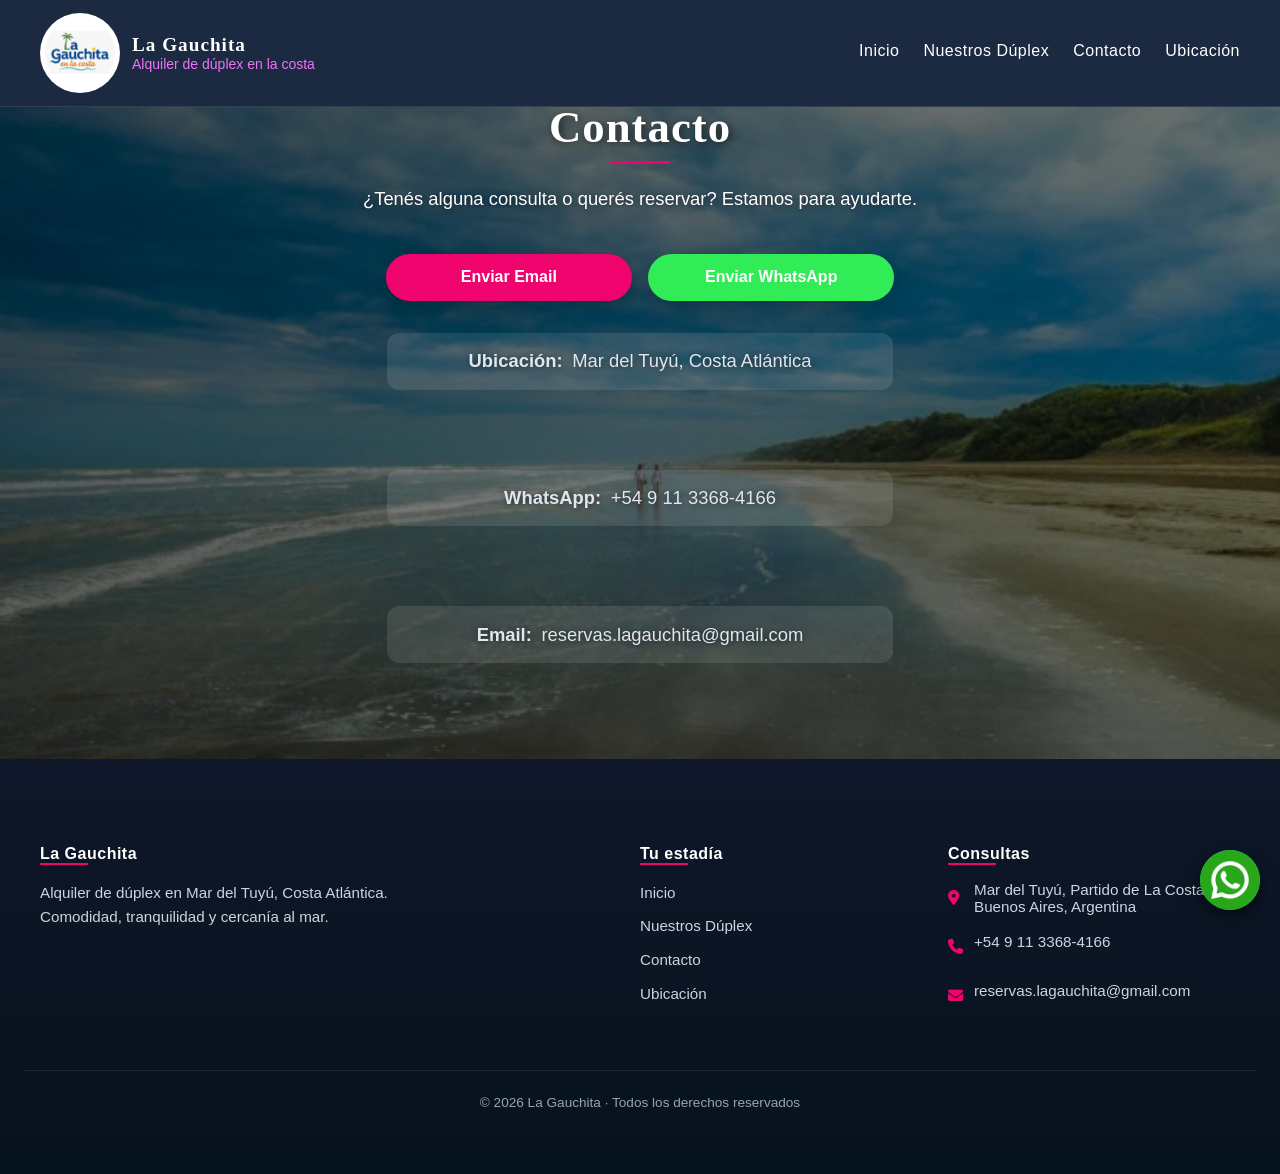
<file: html/contacto.html>
<!DOCTYPE html>
<html lang="es">

<head>
    <meta charset="UTF-8">
    <meta name="viewport" content="width=device-width, initial-scale=1.0">

    <!-- SEO -->
    <title>Contacto | La Gauchita - Alquiler de Dúplex en la Costa</title>
    <meta name="description"
        content="Contactate con La Gauchita para reservar tu dúplex en la Costa Atlántica. Respondemos a la brevedad por WhatsApp o Email.">

    <link rel="stylesheet" href="../estilos.css">
    <link rel="stylesheet" href="https://cdnjs.cloudflare.com/ajax/libs/font-awesome/6.5.0/css/all.min.css">
    <link rel="icon" type="image/x-icon" href="../assets/img/favicon.ico">


    <script src="../js/app3.js" defer></script>
    <script src="../js/app4.js" defer></script>
</head>

<body>

    <!-- ================= NAVBAR ================= -->
    <header class="navbar">
        <div class="nav-container">

            <!-- Logo / Nombre -->
            <div class="nav-brand">
                <img src="../assets/img/logo.jpeg" alt="Logo La Gauchita" class="logo" />
                <div class="brand-text">
                    <h1>La Gauchita</h1>
                    <span>Alquiler de dúplex en la costa</span>
                </div>
            </div>

            <!-- Botón hamburguesa -->
            <button class="hamburger" id="hamburger">
                <span></span>
                <span></span>
                <span></span>
            </button>

            <!-- Links -->
            <nav class="nav-links" id="nav-links" aria-label="Navegación principal">
                <a href="../index.html">Inicio</a>
                <a href="../index.html#nuestrosDuplex">Nuestros Dúplex</a>
                <a href="contacto.html" aria-current="page">Contacto</a>
                <a href="ubicacion.html">Ubicación</a>
            </nav>

        </div>
    </header>

    <!-- ================= CONTENIDO PRINCIPAL ================= -->
    <main>

        <section class="contact-section">

            <div class="contact-container">

                <h2>Contacto</h2>
                <p class="contact-subtitle">
                    ¿Tenés alguna consulta o querés reservar?
                    Estamos para ayudarte.
                </p>

                <!-- Botones -->
                <div class="contact-buttons">
                    <a class="btn-primary" href="mailto:reservas.lagauchita@gmail.com"
                        aria-label="Enviar email a La Gauchita">
                        Enviar Email
                    </a>

                    <a class="btn-whatsapp" href="https://wa.me/541133684166" target="_blank" rel="noopener noreferrer"
                        aria-label="Enviar mensaje por WhatsApp">
                        Enviar WhatsApp
                    </a>
                </div>

                <!-- Información -->
                <div class="contact-info">
                    <p><strong>Ubicación:</strong> Mar del Tuyú, Costa Atlántica</p>
                    <p><strong>WhatsApp:</strong> +54 9 11 3368-4166</p>
                    <p><strong>Email:</strong> reservas.lagauchita@gmail.com</p>
                </div>

            </div>

        </section>

    </main>


    <!-- ================= FOOTER ================= -->
    <footer class="footer-modern">
        <div class="footer-modern-container">

            <!-- Marca -->
            <div class="footer-col brand">
                <h4>La Gauchita</h4>
                <p>
                    Alquiler de dúplex en Mar del Tuyú, Costa Atlántica.
                    Comodidad, tranquilidad y cercanía al mar.
                </p>

            </div>

            <!-- Navegación -->
            <div class="footer-col">
                <h4>Tu estadía</h4>
                <a href="../index.html">Inicio</a>
                <a href="../index.html#nuestrosDuplex">Nuestros Dúplex</a>
                <a href="../html/contacto.html">Contacto</a>
                <a href="../html/ubicacion.html">Ubicación</a>
            </div>

            <!-- Contacto -->
            <div class="footer-col">
                <h4>Consultas</h4>
                <p class="footer-item">
                    <i class="fa-solid fa-location-dot"></i>
                    <span>Mar del Tuyú, Partido de La Costa,<br>Buenos Aires, Argentina</span>
                </p>
                <p>
                    <i class="fa-solid fa-phone"></i>
                    <a href="tel:+5491133684166">+54 9 11 3368-4166</a>
                </p>
                <p>
                    <i class="fa-solid fa-envelope"></i>
                    <a href="mailto:reservas.lagauchita@gmail.com">reservas.lagauchita@gmail.com</a>
                </p>
            </div>


        </div>

        <div class="footer-copy">
            © 2026 La Gauchita · Todos los derechos reservados
        </div>
    </footer>


    <!-- WhatsApp flotante -->
    <a href="https://wa.me/5491133684166" target="_blank" class="whatsapp-float" title="Chatear por WhatsApp">
        <img src="../assets/img/whatsapp.png" alt="WhatsApp" />
    </a>


</body>

</html>
</file>
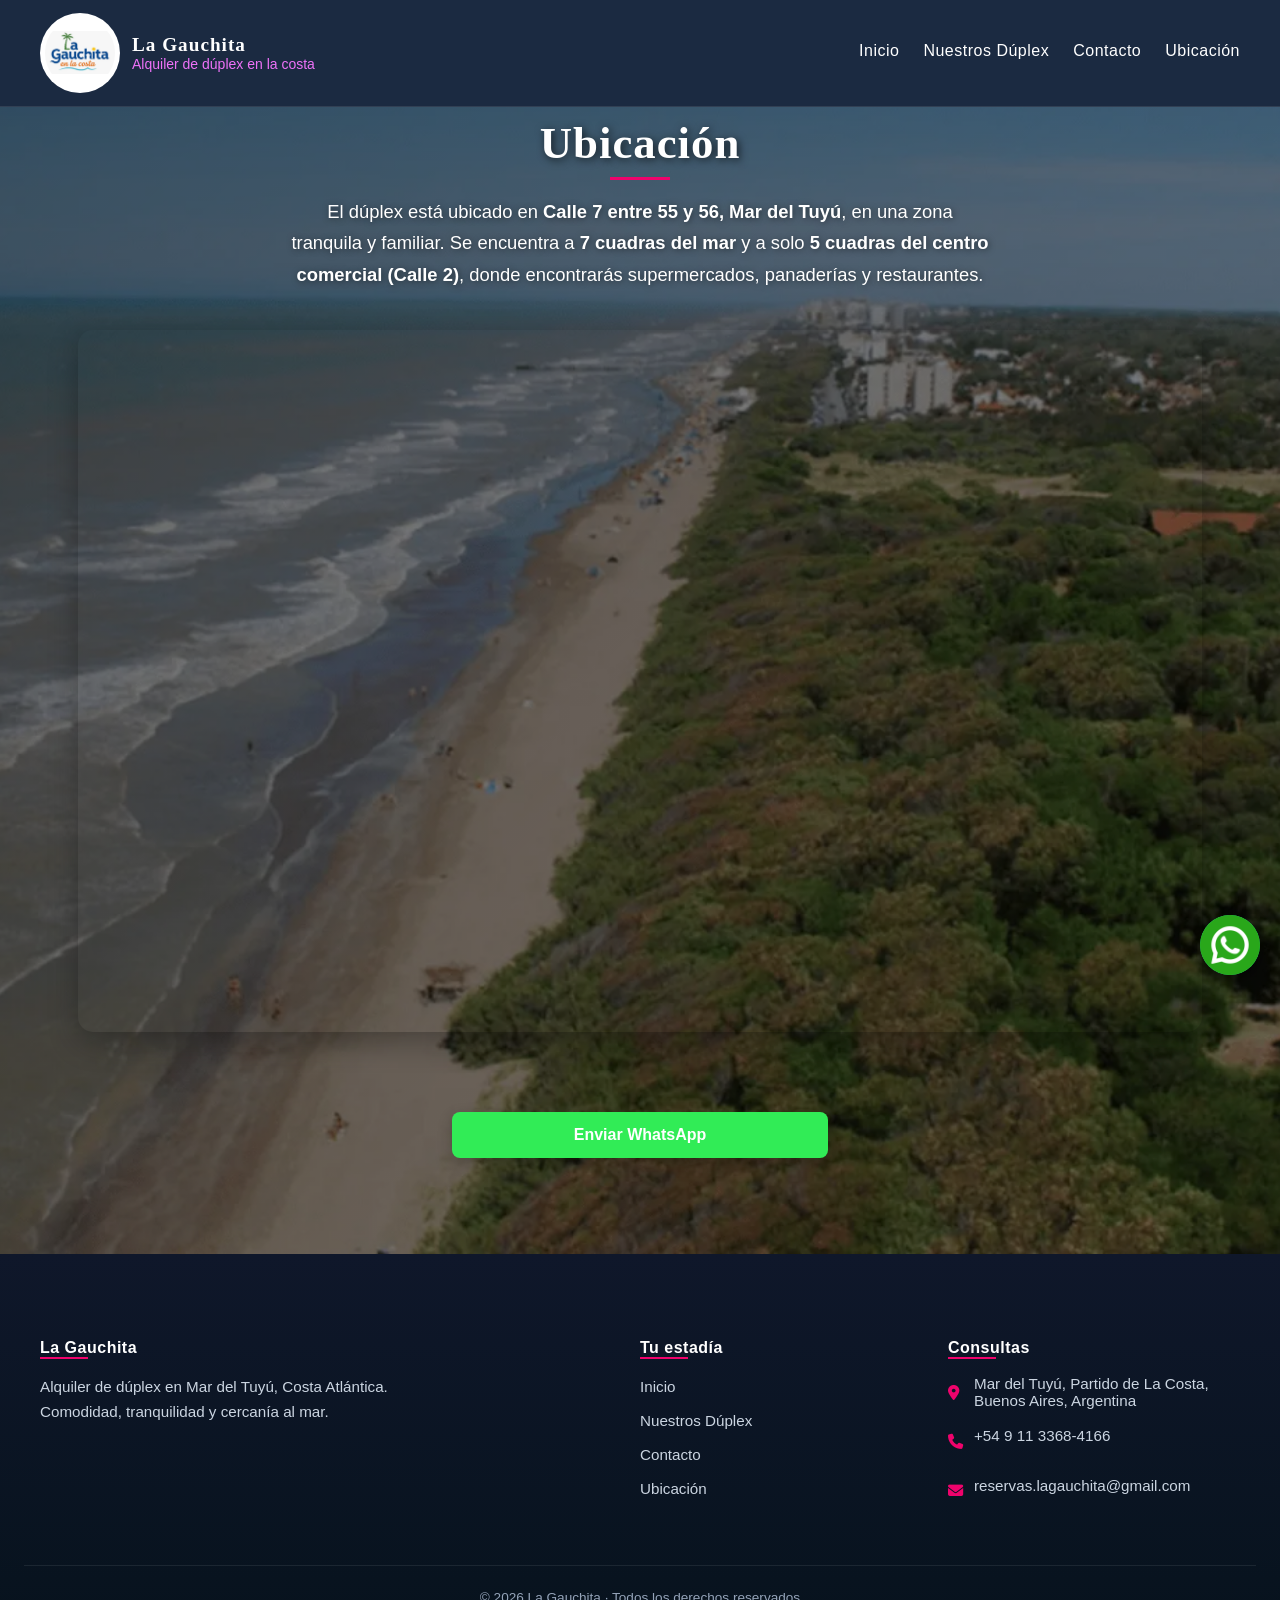
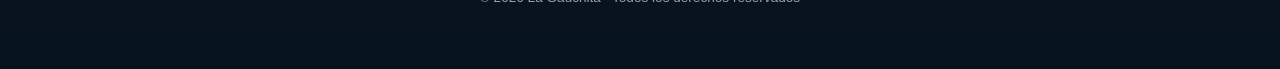
<file: html/ubicacion.html>
<!DOCTYPE html>
<html lang="es">

<head>
    <meta charset="UTF-8">
    <meta name="viewport" content="width=device-width, initial-scale=1.0">
    <title>Dúplex en Mar del Tuyú a 7 cuadras del mar | La Gauchita</title>
    <link rel="stylesheet" href="../estilos.css">
    <link rel="stylesheet" href="https://cdnjs.cloudflare.com/ajax/libs/font-awesome/6.5.0/css/all.min.css">
    <link rel="icon" type="image/x-icon" href="../assets/img/favicon.ico">
    <script src="../js/app3.js" defer></script>
    <script src="../js/app4.js" defer></script>
</head>

<body>

    <header class="navbar">
        <div class="nav-container">

              <!-- Logo / Nombre -->
            <div class="nav-brand">
                <img src="../assets/img/logo.jpeg" alt="Logo La Gauchita" class="logo" />
                <div class="brand-text">
                    <h1>La Gauchita</h1>
                    <span>Alquiler de dúplex en la costa</span>
                </div>
            </div>


            <!-- Botón hamburguesa -->
            <button class="hamburger" id="hamburger">
                <span></span>
                <span></span>
                <span></span>
            </button>

            <!-- Links -->
            <nav class="nav-links" id="nav-links">
                <a href="../index.html">Inicio</a>
                <a href="../index.html#nuestrosDuplex">Nuestros Dúplex</a>
                <a href="./contacto.html">Contacto</a>
                <a href="#">Ubicación</a>
            </nav>

        </div>
    </header>

    <section class="ubicacion-section">
        <h2>Ubicación</h2>
        <p>
            El dúplex está ubicado en <strong>Calle 7 entre 55 y 56, Mar del Tuyú</strong>,
            en una zona tranquila y familiar.
            Se encuentra a <strong>7 cuadras del mar</strong> y a solo
            <strong>5 cuadras del centro comercial (Calle 2)</strong>,
            donde encontrarás supermercados, panaderías y restaurantes.
        </p>

        <div class="map-container">
            <iframe
                src="https://www.google.com/maps/embed?pb=!1m18!1m12!1m3!1d3204.8960938173!2d-56.70001629106495!3d-36.55661822602988!2m3!1f0!2f0!3f0!3m2!1i1024!2i768!4f13.1!3m3!1m2!1s0x959c12e117482859%3A0x204f3052f786e3b7!2sC.%207%205545%2C%20B7108%20Mar%20del%20Tuy%C3%BA%2C%20Provincia%20de%20Buenos%20Aires!5e0!3m2!1ses-419!2sar!4v1770154364773!5m2!1ses-419!2sar"
                allowfullscreen="" loading="lazy" referrerpolicy="no-referrer-when-downgrade">
            </iframe>
        </div>

        <div class="contact-buttons ubicacion">
            <a class="btn-whatsapp" href="https://wa.me/541133684166" target="_blank" rel="noopener noreferrer"
                aria-label="Enviar mensaje por WhatsApp">
                Enviar WhatsApp
            </a>
        </div>
    </section>



    <footer class="footer-modern">
    <div class="footer-modern-container">

      <!-- Marca -->
      <div class="footer-col brand">
        <h4>La Gauchita</h4>
        <p>
          Alquiler de dúplex en Mar del Tuyú, Costa Atlántica.
          Comodidad, tranquilidad y cercanía al mar.
        </p>

      </div>

      <!-- Navegación -->
      <div class="footer-col">
        <h4>Tu estadía</h4>
        <a href="../index.html">Inicio</a>
        <a href="../index.html#nuestrosDuplex">Nuestros Dúplex</a>
        <a href="../html/contacto.html">Contacto</a>
        <a href="../html/ubicacion.html">Ubicación</a>
      </div>

      <!-- Contacto -->
      <div class="footer-col">
        <h4>Consultas</h4>
        <p class="footer-item">
          <i class="fa-solid fa-location-dot"></i>
          <span>Mar del Tuyú, Partido de La Costa,<br>Buenos Aires, Argentina</span>
        </p>
          <p>
            <i class="fa-solid fa-phone"></i>
            <a href="tel:+5491133684166">+54 9 11 3368-4166</a>
        </p>
        <p>
          <i class="fa-solid fa-envelope"></i>
          <a href="mailto:reservas.lagauchita@gmail.com">reservas.lagauchita@gmail.com</a>
        </p>      
      </div>      
            

    </div>

    <div class="footer-copy">
      © 2026 La Gauchita · Todos los derechos reservados
    </div>
  </footer>

    <!-- WhatsApp flotante -->
    <a href="https://wa.me/5491133684166" target="_blank" class="whatsapp-float" title="Chatear por WhatsApp">
        <img src="../assets/img/whatsapp.png" alt="WhatsApp" />
    </a>
</body>

</html>
</file>
<file: estilos.css>
/* =====================================================
   1️⃣ BASE GLOBAL
===================================================== */
html, body {
    overflow-x: hidden;
}

body {
    font-family: "Montserrat", Helvetica, sans-serif;
    margin: 0;
  
 /* Fondo degradado moderno y suave */
   background-color: #F5F1E8;


        /* Blur ligero para mejorar legibilidad del texto */
    backdrop-filter: blur(1.5px);
}



h3 {
    font-size: 1.8rem;
    margin-bottom: 2rem;
    text-align: center;
     color: #EF036C;
}

h2, h3 {
  font-family: 'Playfair Display', serif;
  font-weight: 700;
  letter-spacing: 0.5px;
  
}

h2::after, h3:after{
  content:"";
  display:block;
  width:60px;
  height:3px;
  background:#EF036C;
  margin:8px auto 0;
}

h4:after{
  content:"";
  display:block;
  width:3rem;
  height:2px;
  background:#EF036C;
}




/* =====================================================
   2️⃣ COMPONENTES GLOBALES
===================================================== */



/* =====================================================
   3️⃣ NAVBAR
===================================================== */
.navbar {
  position: fixed;
  top: 0;
  width: 100%;
  background-color: #1B2A41;
  /* background: rgba(15, 23, 42, 0.9); */
  backdrop-filter: blur(6px);
  z-index: 1000;
  border-bottom: 1px solid rgba(255, 255, 255, 0.1);
  overflow: visible; /* <-- importante */
}

.nav-container {
  max-width: 1200px;
  margin: 0 auto;
  padding: 0.8rem 1.5rem;
  display: flex;
  align-items: center;
  justify-content: space-between;
}



/* Marca */
.nav-brand h1 {
  font-family: 'Playfair Display', serif;
  font-weight: 600;
  letter-spacing: 1px;
  font-size: 1.2rem;
  color: #fff;
  margin: 0;
}

.nav-brand span {
   font-family: "Montserrat", sans-serif;
  font-weight: 300;
  font-size: 0.75rem;
  color:#EE72F8;
}

/* Links */
.nav-links {
  display: flex;
  gap: 1.5rem;
}

.nav-links a {
  font-family: "Montserrat", sans-serif;
  letter-spacing: 0.5px;
  color: #fff;
  text-decoration: none;
  font-weight: 500;
  position: relative;
  padding-bottom: 4px; 
}

.nav-links a::after {
  content: "";
  position: absolute;
  left: 0;
  bottom: 0;
  width: 0%;
  height: 2px;
  background: #EF036C;
  transition: width 0.3s ease;
}

.nav-links a:hover::after {
  width: 100%;
}

.logo{
   width: 70px;
  height: 70px;
  object-fit: contain;
  border-radius: 50%;
  background: white; /* opcional */
  padding: 5px;
}

.nav-brand{
  display: flex;
  align-items: center;
  gap: 12px;
}


.brand-text{
  display: flex;
  flex-direction: column;
}

.brand-text h1{
  margin: 0;
}

.brand-text span{
  font-size: 14px;
}


/* Botón hamburguesa */
.hamburger {
  display: none; /* por defecto no se muestra */
  flex-direction: column;
  justify-content: center; /* centramos las barras verticalmente */
  align-items: center;
  width: 3rem;
  height: 2rem; /* un poco más alto para las barras */
  background: none;
  border: none;
  cursor: pointer;
  z-index: 1100; /* arriba del menú */
  margin: 1rem;
  position: relative; /* importante */
}

.hamburger span {
  display: block;
  width: 100%;
  height: 0.25rem; /* más grueso */
  background: #fff;
  border-radius: 3px;
  margin: 0.25rem 0; /* espacio entre barras */
  transition: all 0.3s ease;
  transform-origin: center; /* muy importante para la rotación centrada */
}

.hamburger.open span {
  position: absolute;
  left: 0;
  width: 100%;
  margin: 0;
  top: 50%;
}


/* Animación cruz */
.hamburger.open span:nth-child(1) {
  transform: rotate(45deg);
  background: #fff;
}

.hamburger.open span:nth-child(2) {
  opacity: 0;
  
}

.hamburger.open span:nth-child(3) {
  transform: rotate(-45deg);
  background: #fff;
}


/* =====================================================
   4️⃣ HERO / SLIDER PRINCIPAL
===================================================== */

.hero {
  position: relative;
  width: 100%;
  height: 100vh;
  overflow: hidden;
  display: flex;
  align-items: center;
  justify-content: center;
  text-align: center;
  padding-top: 4rem; /* espacio navbar */
}

.hero-slider img {
  position: absolute;
  top: 0;
  left: 0;
  width: 100%;
  height: 100%;
  object-fit: cover;
  opacity: 0;
  transition: opacity 1s ease;
  z-index: 1;
}

.hero-slider img.active {
  opacity: 1;
}


/* ===== TEXTO SOBRE EL SLIDER ===== */
.hero-overlay {
  position: relative;
  z-index: 5;
    top: 0;
    left: 0;
    width: 100%;
    height: 100%;
    
    display: flex;
    flex-direction: column;
    justify-content: center;
    align-items: center;
    
    color: #ffffff; /* blanco */
    text-align: center;
    padding: 2rem;

}

/*Estilo para el parrafo que esta dentro de la imagen*/
.hero-overlay h2 {
  font-family: 'Playfair Display', serif;
  font-weight: 700;
  font-size: 2.5rem;
  margin-bottom: 1rem;
  text-shadow: 2px 2px 8px rgba(0,0,0,0.7); /* sombra extra para destacar */
}

/*Estilo para el titulo que esta dentro de la imagen*/
.hero-overlay p {
  font-size: 1.2rem;
    line-height: 1.5;
    margin-bottom: 1.5rem;
    text-shadow: 1px 1px 6px rgba(0,0,0,0.7);
    font-family: "Montserrat", sans-serif;
    font-weight: 400;
}

.hero-overlay .btn-primary,
.duplex-reserve .btn-primary {
    padding: 0.8rem 1.5rem;
    font-size: 1.1rem;
    text-decoration: none;
    /* background-color: #25D366; */
    background-color: #31EC56;
    color: #fff;
    border-radius: 0.5rem;
    box-shadow: 0 4px 12px rgba(0,0,0,0.4);
    transition: background-color 0.3s, transform 0.3s;
}

.hero-overlay .btn-primary:hover {
    background-color: #22B340;
    transform: translateY(-2px);
}

.hero-overlay .btn-primary{
  margin-top: 3rem;
}



/* =====================================================
   1️⃣ SECCIÓN DISPONIBILIDAD - contenedor general
===================================================== */
.disponibilidad {
  padding: 60px 20px;
  text-align: center;
  background: #f7f5ef;
}

/* =====================================================
   2️⃣ CALENDARIO - contenedor y frame
===================================================== */
.calendario-container {
  max-width: 900px;
  margin: 2rem auto;
  padding: 1rem;
  background: #ffffff;
  border-radius: 20px;
  box-shadow: 0 10px 30px rgba(0,0,0,0.15);
  overflow: hidden;
  position: relative;
  z-index: 1;
}

.calendario-frame {
  width: 100%;
  height: 600px;
  border: none;
  border-radius: 15px;
}

/* =====================================================
   3️⃣ NOTA DEL CALENDARIO
===================================================== */
.nota-calendario {
  font-size: 0.9rem;
  color: #555;
  margin-bottom: 15px;
}

/* =====================================================
   4️⃣ RESERVA - contenedor de campos y botón
===================================================== */
.reserva-fechas {
   position: relative; /* contenedor padre relativo */
  margin-top: 40px;
  display: flex;
  flex-direction: column; /* elementos uno debajo de otro */
  align-items: center;
  gap: 20px;
  max-width: 500px;
  margin-left: auto;
  margin-right: auto;
  padding: 20px;
  background: #fff;
  border-radius: 15px;
  box-shadow: 0 8px 20px rgba(0, 0, 0, 0.12);
}

/* Campos individuales de entrada/salida */
.campo-fecha {
  flex: 1;
  display: flex;
  flex-direction: column;
}

.campo-fecha label {
  font-size: 0.9rem;
  margin-bottom: 5px;
  color: #555;
}

.fechas-grid {
  display: flex;
  gap: 15px;
  width: 100%;
}

/* Estilo de los inputs dentro del grid */
.fechas-grid input,
.reserva-fechas input {
  padding: 10px;
  border-radius: 8px;
  border: 1px solid #ccc;
  font-size: 0.95rem;
}

.seleccion-fechas{
  color: #0f172a;
  font-size: 1.5rem;
}


/*Estilo de leyendas del calendario*/
.leyenda-calendario{
  display:flex;
  justify-content:center;
  gap:25px;
  margin-top:15px;
  font-size:14px;
}

.item-leyenda{
  display:flex;
  align-items:center;
  gap:8px;
}

.ocupado{
  width:14px;
  height:14px;
  background:#e74c3c;
  border-radius:50%;
}

.libre{
  width:14px;
  height:14px;
  background:#ffffff;
  border:2px solid #ccc;
  border-radius:50%;
}


/* =====================================================
   5️⃣ BOTÓN DE RESERVA
===================================================== */
.btn-reserva {
  background: #31EC56;
  color: white;
  border: none;
  padding: 10px 20px;
  border-radius: 8px;
  cursor: pointer;
  font-weight: 600;
  font-size: 1rem;
  transition: background 0.3s ease;
}

.btn-reserva:hover {
  background: #22B340;
}


/*Modal*/
/* Modal estilo simple */
.modal {
  display: none; /* oculto por defecto */
  position: absolute; /* relativo a reserva-fechas */
  top: 50%; /* centro vertical */
  left: 50%; /* centro horizontal */
  transform: translate(-50%, -50%); /* centra exactamente */
  z-index: 100; /* encima del iframe */
  width: 90%; /* responsive */
  max-width: 380px;
  background: rgba(247,245,239,0.95); /* mismo tono que tu fondo */
  border-radius: 12px;
  padding: 0; /* padding se lo damos al content *//
}

.modal-content {
 background: #ffffff;
  padding: 22px 24px;
  border-radius: 14px;
  text-align: center;

  box-shadow: 0 12px 30px rgba(0,0,0,0.15);

  border-top: 4px solid #EF036C; /* color principal de tu web */
}


/* Texto del modal */

.modal-content p{
  color:#444;
  font-size:0.95rem;
  line-height:1.5;
  margin-top:10px;
}

/* Botón cerrar */

.close {
  color:#EF036C;
  float:right;
  font-size:1.5rem;
  cursor:pointer;
  font-weight:bold;
}

.close:hover {
   color:#c00257;
}

/* =====================================================
   5️⃣ SECCIÓN DÚPLEX (CARDS)
===================================================== */

.duplex-section {
  padding: 1rem 1.5rem;
 background: #F5F1E8;
  text-align: center;
}

.duplex-section h2 {
  font-size: 1.8rem;
  margin-bottom: 3rem;
  color: #0f172a;
}

.duplex-grid {
  max-width: 1200px;
  margin: 0 auto;
  display: grid;
  grid-template-columns: repeat(auto-fit, minmax(280px, 1fr));
  gap: 2.5rem;
}

.duplex-card {
  background: #fff;
  border-radius: 18px;
  overflow: hidden;
  box-shadow: 0 20px 40px rgba(0,0,0,0.08);
  transition: 0.4s ease;
}

.duplex-card:hover {
  transform: translateY(-10px);
  box-shadow: 0 30px 60px rgba(0,0,0,0.15);
}

.duplex-card img {
  width: 100%;
  height: 18rem;
  object-fit: cover;
}

.duplex-card h3 {
  font-size: 1.3rem;
  margin: 1.2rem 1rem 0.4rem;
  color: #0f172a;
  font-family: "Montserrat", sans-serif;
  font-weight: 600;
}


.duplex-card p {
  font-size: 0.95rem;
  color: #475569;
  margin-bottom: 1.4rem;
}


/* Botón */
.duplex-card a {
  display: inline-block;
  margin-bottom: 1.6rem;
  padding: 0.6rem 1.8rem;
  background-color:#31EC56;
  color: white;
  text-decoration: none;
  border-radius: 20px;
  font-weight: 600;
  transition: background 0.3s ease, transform 0.3s ease;
}

.duplex-card a:hover {
  background:#22B340;
  transform: translateY(-2px);
}




/* =====================================================
   6️⃣ CARRUSEL INTERNO DÚPLEX
===================================================== */

.duplex-carousel-wrapper {
    /* display: flex; */
    gap: 3rem;
    padding: 2rem;
    max-width: 40rem;
    margin: 0 auto;
    align-items: stretch;
}

.duplex-carousel {
    flex: 2;
    position: relative;
    height: 50vh;
    min-height: 24rem;
    border-radius: 1.2rem;
    overflow: hidden;
    box-shadow: 0 1rem 2.5rem rgba(0,0,0,0.02);
}


.carousel-container img {
 position: absolute;
    width: 100%;
    height: 100%;
    /* object-fit: cover; */
    object-fit: contain;
    object-position: center;
    opacity: 0;
    transition: opacity 0.5s ease-in-out;
}

.carousel-container img.active {
  opacity: 1;
}


/* =====================================================
   1️⃣ Planta Baja y Planta Alta
===================================================== */


/*Planta Baja titulo*/
.duplex-hero {
    position: relative;
    text-align: center;
    padding: 5rem 2rem 1rem; /* espacio superior para navbar */
    background: url('../assets/img/hero-duplex.jpg') center/cover no-repeat;
    display: flex;
    flex-direction: column;
    justify-content: center;
    
}

.duplex-hero-text h2 {
    font-size: 2.5rem;
    margin-bottom: 0.5rem;
    color:  #ffffff;
    text-shadow: 2px 2px 6px rgba(0,0,0,0.6);
}

.description-container h3::after {
    content: "";
    display: block;
    width: 60px;
    height: 3px;
    background: #EF036C;
    margin: 8px auto 0;
}

.duplex-hero-text p {
    font-size: 1.2rem;
    color: #EE72F8;
}

.duplex-hero-text h2::after{
    content:"";
    display:block;
    width:60px;
    height:3px;
    background:#EF036C;
    margin:10px auto 0;
}


/* ===== DESCRIPCIÓN DEL DÚPLEX Planta Baja===== */
.duplex-description {
    flex: 1;    
    background: #F5F1E8;  
    padding: 1.5rem;
    border-radius: 1rem;
    box-shadow: 0 1rem 2.5rem rgba(0,0,0,0.05);
    display: flex;
    flex-direction: column;
    justify-content: space-between; /* reparte bloques verticalmente */
    
}

.description-container {
  
    display: flex;
    flex-direction: column;
    justify-content: space-between;
    height: 100%; /* ocupa toda la altura de la descripción */
   
    
}

.desc-block {
    margin-bottom: 0.25rem;
}

.desc-block h4 {
    font-size: 1.2rem;
    color: #EE72F8;
    margin-bottom: 0.5rem;
}

.desc-block p {
    font-size: 1rem;
    line-height: 1.6;
    color: #444;
}




/* =====================================================
   7️⃣ VIDEO
===================================================== */
/*Planta Baja*/
.duplex-video {
     padding: 4rem 2rem;
    text-align: center; 
    border-radius: 20px; /* suaviza contenedor general */
    background: #F5F1E8;
    box-shadow: 0 10px 25px rgba(0,0,0,0.15); /* sombra sutil */
    margin: 4rem 1rem; /* espacio externo */
    position: relative;
    overflow: hidden;
}

.duplex-video h3 {
    margin-bottom: 2rem;
    font-size: 1.8rem;
    font-weight: 700;
    color: #EF036C; /* azul oscuro legible */
    text-shadow: 1px 1px 4px rgba(255,255,255,0.5); /* resalta sobre fondo */
}

/* Contenedor con ancho limitado */
.video-container {
  
    max-width: 60rem;           /* ancho máximo */
    margin: 0 auto;
    border-radius: 15px;
    overflow: hidden;
    box-shadow: 0 8px 20px rgba(0,0,0,0.2);
    position: relative;
    background: #f1f5f9; /* fondo suave */
    height: 0;
    padding-top: 40%;           /* menor porcentaje = menos alto */
    
}

/* Proporción 16:9 para no alargar demasiado el video */
.video-container::before {
    content: "";
    display: block;
    padding-top: 100%; /* 16:9 */
}

/* Estilo del video */
.video-container video {
    position: absolute;
    top: 0;
    left: 0;
    width: 100%;
    height: 100%;
    object-fit: contain;
    border-radius: 15px;
}






/* Flechas */
.carousel-controls {
  position: absolute;
  top: 50%;
  left: 0;
  width: 100%;
  
  display: flex;
  justify-content: space-between;
  align-items: center;

  transform: translateY(-50%);
  
  padding: 0 75px;
  box-sizing: border-box;

  z-index: 10;
}

.carousel-controls button {
    background: rgba(0,0,0,0.75);
    border: none;
    color: white;
    font-size: 1.2rem;
    
    width: 48px;
    height: 48px;

    border-radius: 50%;
    cursor: pointer;

    display: flex;
    align-items: center;
    justify-content: center;

    transition: 0.3s ease;

    box-shadow: 0 4px 12px rgba(0,0,0,0.35);
}

.carousel-controls button:hover {
  background: rgba(0, 0, 0, 0.8);
}
















/* ===== GRADIENT OVERLAY para sombra ===== */
.hero::after {
  content: "";
  position: absolute;
  inset: 0;

  z-index: 2;
}













/* =====================================================
   9️⃣ FOOTER
===================================================== */
.footer-modern {
  background: linear-gradient(to top, #06121c, #0f172a);
  color: #e5e7eb;
  padding: 4rem 1.5rem;
  
}

.footer-modern-container {
  max-width: 1200px;
  margin: 0 auto;
  display: grid;
  grid-template-columns: 2fr 1fr 1fr;
  gap: 1rem;
  align-items: start;
}

/* Brand */
.footer-modern .brand h3 {
  font-size: 1.6rem;
  color: #fff;
  margin-bottom: 0.6rem;
}

.footer-modern .brand p {
  color: #cbd5e1;
  line-height: 1.6;
  max-width: 380px;
}

/* Columnas */
.footer-col h4 {
  font-size: 1rem;
  margin-bottom: 1rem;
  color: #fff;
  letter-spacing: 0.5px;
}

/* .footer-col a, */
.footer-col p {
  display:flex;
  align-items:center;
  gap:6px;
  font-size: 0.95rem;
  color: #cbd5e1;
  margin-bottom: 0.6rem;
  text-decoration: none;
  transition: all 0.25s ease;
}

.footer-col a{
  display: block;
  font-size:0.95rem;
  color:#cbd5e1;
  text-decoration:none;
  transition:all 0.25s ease;
  margin-bottom:0.6rem;
  line-height:1.6;
}

.footer-col a:hover {
  color: #EF036C;
  transform: translateX(4px);
}

.footer-col i{
  color:#EF036C;
  width:20px;
}



.footer-copy {
   margin-top: 3rem;
  padding-top: 1.5rem;
  border-top: 1px solid rgba(255,255,255,0.08);
  text-align: center;
  font-size: 0.85rem;
  color:#94a3b8;
}






.seo-text {
  max-width: 1000px;
  margin: 60px auto;
  padding: 1rem;
  
  /* background: linear-gradient(135deg, rgba(44,123,229,0.08), rgba(44,123,229,0.15)); */
  border-radius: 12px;
  box-shadow: 0 12px 25px rgba(0,0,0,0.08);
  text-align: center;
  position: relative;
  overflow: hidden;
  transition: transform 0.3s ease;
}

.seo-text:hover {
  transform: translateY(-5px);
}

.seo-text h2 {
  font-size: 1.8rem;
  margin-bottom: 20px;
  color:#333; /* azul principal */
  font-weight: 800;
  letter-spacing: 0.5px;
  position: relative;
}

.seo-text h2::after {
  content: "";
  display: block;
  width: 60px;
  height: 4px;
  background-color:#090e1a; /* azul más oscuro para línea */
  margin: 12px auto 0;
  border-radius: 2px;
}

.seo-text p {
  font-size: 1.15rem;
  line-height: 1.8;
  color: #555; /* gris oscuro para párrafo */
  max-width: 800px;
  margin: 0 auto;
}

/* Opcional: iconos decorativos minimalistas */
.seo-text::before,
.seo-text::after {
  content: "";
  position: absolute;
  font-size: 3rem;
  opacity: 0.08; /* muy sutil */
  width: 60px;
  height: 60px;
  border-radius: 50%;
  background-color: #2c7be5;
}


.seo-text h2::after{
    content:"";
    display:block;
    width:50px;
    height:3px;
    background:#EF036C;
    margin:10px auto 0;
}

.seo-text::before {
  top: 10px;
  left: 10px;
}

.seo-text::after {
  bottom: 10px;
  right: 10px;
}

/* =========================
   SECCIÓN CONTACTO PROFESIONAL
========================= */

.contact-section {
    position: relative;
    padding: 4rem 1rem;
    text-align: center;
    color: #fff;
    background-image: url('./assets/img/fondo-contacto.webp');
    background-size: cover;
    background-position: center;
    background-repeat: no-repeat;
    overflow: hidden;
    font-family: "Montserrat", Helvetica, sans-serif;
}

/* Capa de superposición */
.contact-section::before {
    content: "";
    position: absolute;
    inset: 0;
    background: linear-gradient(135deg, rgba(0,0,0,0.65), rgba(0,0,0,0.45));
    z-index: 0;
}

/* Todo el contenido encima de la superposición */
.contact-section > * {
    position: relative;
    z-index: 1;
}

/* Título principal */
.contact-section h2 {
    font-size: 2.8rem;
    margin-bottom: 0.8rem;
    font-weight: 800;
    letter-spacing: 1px;
    text-shadow: 2px 2px 8px rgba(0,0,0,0.6);
}

.contact-section p {
    font-size: 1.15rem;
    margin-bottom: 2.5rem;
    max-width: 700px;
    margin-left: auto;
    margin-right: auto;
    line-height: 1.7;
    text-shadow: 1px 1px 6px rgba(0,0,0,0.5);
}

/* Botones de contacto */
.contact-buttons {
    display: flex;
    flex-wrap: wrap;
    text-align: center;
    justify-content: center;
    gap: 1rem;
    /* margin-bottom: 0.5rem; */
}


     .contact-buttons a{
  flex:1;
  max-width:11rem;
}

.contact-buttons .btn-primary {
    background-color:#EF036C;
    color: #fff;
    padding: 0.9rem 2.2rem;
    border-radius: 30px;
    font-weight: 600;
    text-decoration: none;
    transition: all 0.3s ease;
    box-shadow: 0 5px 15px rgba(0,0,0,0.2);
    
}

.contact-buttons .btn-primary:hover {
    background-color:#d0025e;
    transform: translateY(-3px);
    box-shadow: 0 8px 25px rgba(0,0,0,0.3);
}

.contact-buttons .btn-whatsapp{
    background-color:#31EC56;
    color: #fff;
    padding: 0.9rem 2.2rem;
    border-radius: 30px;
    font-weight: 600;
    text-decoration: none;
    transition: all 0.3s ease;
    box-shadow: 0 5px 15px rgba(0,0,0,0.2);
    /* margin-top: 5rem; */
}

.contact-buttons .btn-whatsapp:hover {
     background-color: #22B340;
    transform: translateY(-3px);
}








.ubicacion{
margin-top: 4rem;
}

/* Información de contacto estilo tarjeta */
.contact-info {
    display: flex;
    flex-direction: column;
    align-items: center;
    gap: 1rem;
    max-width: 500px;
    margin: 0 auto;
    font-size: 1rem;
    color: #e0e6ed;
}

.contact-info p {
    display: flex;
    align-items: center;
    gap: 0.6rem;
    background: rgba(255,255,255,0.1);
    padding: 0.8rem 0.2rem;
    margin: 2rem;
    border-radius: 12px;
    width: 100%;
    justify-content: center;
    transition: background 0.3s ease;
}

.contact-info p:hover {
    background: rgba(255,255,255,0.2);
}

/* Íconos decorativos opcionales */
.contact-info p::before {
    font-size: 1.2rem;
}


/* =========================
   SECCIÓN UBICACIÓN
========================= */

.ubicacion-section {
  
  position:relative;
  padding:5rem 1rem;
  text-align:center;
  color:#fff;
  font-family:"Montserrat", Helvetica, sans-serif;

  background-image:url('../assets/img/fondo-ubicacion.png');
  background-size:cover;
  background-position:center;
  background-repeat:no-repeat;
  

  overflow:hidden;
  min-height:650px;
}

/* ===== Overlay oscuro ===== */
.ubicacion-section::before {
  content:"";
  position:absolute;
  inset:0;
  background:linear-gradient(135deg, rgba(0,0,0,0.6), rgba(0,0,0,0.4));
  z-index:0;
}

/* Contenido encima del overlay */
.ubicacion-section > * {
    position: relative;
    z-index: 1;
}

/* =========================
   TITULO Y TEXTO
========================= */
.ubicacion-section h2 {
    font-size: 2.8rem;
    font-weight: 800;
    margin-bottom: 1rem;
    letter-spacing: 1px;
    text-shadow: 2px 2px 8px rgba(0,0,0,0.7);
}

.ubicacion-section p {
    font-size: 1.15rem;
    max-width: 700px;
    margin: 0 auto 40px;
    line-height: 1.7;
    text-shadow: 1px 1px 6px rgba(0,0,0,0.5);
}

/* =========================
   MAPA
========================= */
.map-container {
    width: 100%;
   max-width:90%;
  margin:0 auto;
  position:relative;

  height:0;
  padding-bottom:56.25%; /* relación 16:9 */

  border-radius:15px;
  overflow:hidden;

  box-shadow:0 10px 30px rgba(0,0,0,0.3);
  transition:transform .3s ease, box-shadow .3s ease;
}

/* Hover efecto sutil */
.map-container:hover {
    transform: translateY(-5px);
    box-shadow: 0 15px 45px rgba(0,0,0,0.35);
}

.map-container iframe {
    position: absolute;
    top: 0;
    left: 0;
    width: 100%;
    height: 100%;
    border: 0;
    border-radius: 15px;
}

/* =========================
   BOTÓN WHATSAPP
========================= */

.ubicacion .btn-whatsapp{
  display: block;
  width: 100%;
  max-width: 340px;   /* evita que sea enorme en escritorio */
  margin: 1rem auto;  /* centra el botón */
  padding: 14px 18px;
  font-size: 1rem;
  text-align: center;
  border-radius: 8px;
}

 

/*Duplex planta Alta*/
.duplex-features {
    padding: 1rem;
    /* background: #f1f5f9;; */
}

.features-grid {
    max-width: 1100px;
    margin: 0 auto;
    display: grid;
    grid-template-columns: repeat(auto-fit, minmax(220px, 1fr));
    gap: 1.8rem;
}

.feature {
    padding: 1.5rem;
    border-radius: 1rem;
    display: flex;
    align-items: flex-start;
    gap: 1rem;
    box-shadow: 0 0.5rem 1.5rem rgba(0,0,0,0.04);
    transition: 0.3s ease;
     display: flex;
    flex-direction: column;
    align-items: center;
    text-align: center;
}

.feature:hover {
    transform: translateY(-4px);
}

.feature i{
  font-size:1.1rem;
  color:#EF036C;
}

.feature p {
    margin: 0;
    font-size: 0.95rem;
    text-align: center;
}


.duplex-features h3::after {
    content: "";
    display: block;
    width: 60px;
    height: 3px;
    background: #EF036C;
    margin: 8px auto 0;
}

.duplex-reserve {
    text-align: center;
    padding: 4rem 2rem;
}


/*Whatsapp Flotante*/

.whatsapp-float {
     position: fixed; /* fijo al viewport */
    bottom: 20px;     /* margen desde abajo */
    right: 20px;      /* margen desde la derecha */
    width: 60px;
    height: 60px;
    z-index: 9999;
    cursor: pointer;
    border-radius: 50%;
    background-color: #25D366;
    display: flex;
    align-items: center;
    justify-content: center;
    box-shadow: 0 8px 20px rgba(0,0,0,0.3);
    transition: transform 0.3s ease, box-shadow 0.3s ease;

}

.whatsapp-float img {
    width: 100%;
    height: 100%;
    border-radius: 50%; /* círculo */
    box-shadow: 0 4px 6px rgba(0,0,0,0.3);
}

.whatsapp-float:hover {
    transform: scale(1.1); /* efecto hover */
}


 

/* ===== Grande: tablets horizontales / laptops ≤ 992px ===== */
@media (max-width: 992px) {
    .duplex-section h2 { font-size: 2rem; }
    .duplex-card img { height: 13.75rem; } /* antes 220px */
    .seo-text h2 { font-size: 2rem; }
    .seo-text p { font-size: 1rem; }
    .btn-primary, .btn-whatsapp { 
      width: auto; padding: 0.8rem 2rem; font-size: 1rem; 
    }

    .video-container{
  width:100%;
  max-width:100%;
  padding-top:60%; /* hace el video más alto */
}

.video-container video{
  object-fit:cover;
}

    .contact-info{
     margin-right: 3rem;
      margin: 0 auto;
      text-align: center;
    }

    .footer-col a{
      font-size:0.95rem;
      color:#cbd5e1;
      text-decoration:none;
      transition:all 0.25s ease;
   }
   
}

/* ===============================
   RESPONSIVE - TABLETS Y MÓVILES
   (max-width: 768px)
================================= */

@media (max-width: 768px) {

  /* =====================================================
     NAVBAR
  ===================================================== */

  .nav-links {
    position: fixed;
    top: 0;
    right: 0;

    transform: translateX(100%);

    display: flex;
    flex-direction: column;

    width: min(20rem, 85vw);
    height: 100vh;

    padding: 4rem 2rem;
    gap: 1.8rem;

    background: #002147;

    overflow-y: auto;

    transition: transform 0.3s ease;

    z-index: 999;
  }

  .nav-links.active {
    transform: translateX(0);
    background: #002147;
  }

  .nav-links a {
    font-size: 1.3rem;
    font-weight: 500;
    color: #fff;
    text-decoration: none;
  }

  .hamburger {
    display: flex;
  }


  /* =====================================================
     HERO / DUPLEX
  ===================================================== */

  .duplex-section h2 {
    font-size: 1.8rem;
  }

  .duplex-card img {
    height: 200px;
  }


  /* =====================================================
     SEO TEXT
  ===================================================== */

  .seo-text {
    padding: 30px 20px;
  }

  .seo-text h2 {
    font-size: 1.8rem;
  }

  .seo-text p {
    font-size: 1rem;
  }


  /* =====================================================
     CONTACTO Y UBICACIÓN
  ===================================================== */

  .contact-section h2,
  .ubicacion-section h2 {
    font-size: 2.5rem;
    margin-top: 3.5rem;
  }

  .ubicacion-section {
    padding: 4rem 1rem 1rem;
  }

  /* ----- Contenedor contacto ----- */

  .contact-container {
    width: 100%;
    max-width: 500px;
    margin: auto;
    text-align: center;
  }

  .contact-subtitle {
    font-size: 1rem;
    line-height: 1.5;
    margin-bottom: 1.5rem;
  }

  /* ----- Botones ----- */

  .contact-buttons {
    display: flex;
    flex-direction: row;
    justify-content: center;
    flex-wrap: wrap;

    gap: 1rem;
  }

  .contact-buttons a {
    flex: 1;
    max-width: 220px;
  }

  .btn-primary,
  .btn-whatsapp {
    width: 80%;
    padding: 0.75rem 0;
    font-size: 1rem;
  }

  /* ----- Información contacto ----- */

  .contact-info {
    margin: 0 auto;
    margin-top: 2rem;

    text-align: center;

    font-size: 0.95rem;
    line-height: 1.6;
  }


  /* =====================================================
     FOOTER
  ===================================================== */

  .footer-modern {
    text-align: center;
  }

  .footer-modern-container {
    grid-template-columns: 1fr;
    gap: 2rem;

    text-align: center;
  }

  .footer-modern .brand p {
    margin: 0 auto;
  }

  .footer-col p {
    display: flex;
    justify-content: center;

    margin-bottom: 0.6rem;

    text-align: center;

    font-size: 0.95rem;
    color: #cbd5e1;

    text-decoration: none;

    transition: all 0.25s ease;
  }

  .footer-col a:hover {
    transform: none;
  }


  /* =====================================================
     SUBRAYADOS DECORATIVOS
  ===================================================== */

  h4::after {
    content: "";

    display: block;

    width: 3rem;
    height: 2px;

    margin: 8px auto 0;

    background: #EF036C;
  }

  .desc-block h4::after {
    content: "";

    display: block;

    width: 3rem;
    height: 2px;

    margin: auto 0;

    background: #EF036C;
  }

}




/* ===== Pequeño: celulares medianos ≤ 576px ===== */
@media (max-width: 576px) {
    .duplex-section h2 { font-size: 1.6rem; }
    .duplex-card img { height: 10.5rem; } /* antes 170px */
    .seo-text h2 { font-size: 1.6rem; }
    .seo-text p { font-size: 0.95rem; }
    .btn-primary, .btn-whatsapp { width: 85%; padding: 0.7rem 0; font-size: 0.95rem; }

    .contact-info{
  text-align: center;
  margin: 0 auto;
}


}

/* =====================================================
   MOBILE MUY PEQUEÑOS (≤ 480px)
   Ajustes generales para celulares chicos
===================================================== */
@media (max-width: 480px) {

/* =====================================================
   TITULOS Y TEXTOS
===================================================== */

.duplex-section h2{
  font-size:1.5rem;
}

.seo-text h2{
  font-size:1.5rem;
}

.seo-text p{
  font-size:0.9rem;
}


/* =====================================================
   TARJETAS DE DUPLEX
===================================================== */

.duplex-card img{
  height:9rem;
}

.carousel-controls{
  padding: 0 0.5rem;
}

/* =====================================================
   BOTONES GENERALES
===================================================== */

.btn-primary,
.btn-whatsapp{
  width:90%;
  padding:0.65rem 0;
  font-size:0.9rem;
}


/* =====================================================
   FEATURES / CARACTERISTICAS
===================================================== */

.features-grid{
  grid-template-columns:repeat(2,1fr);
  gap:1rem;
}

.feature{
  background:none;
  box-shadow:none;
  border-radius:0;
  padding:0.5rem;

  display:flex;
  align-items:center;
  gap:10px;
}

.feature i{
  font-size:1.1rem;
  color:#EF036C;
}

.feature p{
  margin:0;
  text-align:left;
  font-size:0.9rem;
}


/* =====================================================
   SECCION CONTACTO
===================================================== */

.contact-info{
  margin-top:2rem;
  text-align:center;
}

.contact-info p{
  font-size:0.9rem;
  line-height:1.6;
  margin-bottom:0.5rem;
}

/* botones contacto */

.contact-buttons{
  flex-direction:column;
  gap:0.8rem;
  align-items:center;
}

.contact-buttons .btn-primary,
.contact-buttons .btn-whatsapp{
  width:90%;
  padding:0.7rem 0;
  font-size:0.95rem;
  border-radius:8px;
}


/* =====================================================
   BOTON WHATSAPP EN SECCION UBICACION
===================================================== */

.ubicacion .btn-whatsapp{
  width:90%;
  max-width:320px;
  padding:14px 0;
  font-size:1rem;
  border-radius:8px;
}


/* =====================================================
   VIDEO
===================================================== */

.duplex-video{
  padding:1rem 0.5rem;
  margin:1rem 0.5rem;
  text-align:center;
}

.duplex-video h3{
  font-size:1.3rem;
  margin-top:0.3rem;
}

.video-container{
  width:100%;
  max-width:100%;
  padding-top:60%; /* hace el video más alto */
}

.video-container video{
  object-fit:cover;
}


/* =====================================================
   CALENDARIO
===================================================== */

.calendario-container{
  width:100%;
  padding:0.5rem;
  box-sizing:border-box;
  border-radius:15px;
  overflow:hidden;
  box-shadow:0 6px 15px rgba(0,0,0,0.12);
}

.calendario-frame{
  width:100%;
  height:400px;
}


/* =====================================================
   FORMULARIO DE RESERVA
===================================================== */

.reserva-fechas{
  width:92%;
  margin-left:auto;
  margin-right:auto;
  padding:18px 16px;
}

.fechas-grid{
  flex-direction:column;
  gap:12px;
}

.campo-fecha input{
  width:95%;
}

.btn-reserva{
  width:100%;
}




/* =====================================================
   UBICACION
===================================================== */

   .ubicacion-section{
    padding:6rem 1rem 1rem;
      min-height:auto;
  }

    .ubicacion-section h2{
    font-size:2.1rem;
    margin-top:2rem;
  }

  .ubicacion-section p{
    font-size:1rem;
    margin-bottom:1rem;
  }

  .ubicacion {
    margin-top: 1rem;
}

/* =====================================================
   MAPA
===================================================== */

.map-container{
   width:100%;
  margin:1rem auto;
  position:relative;
  height:0;
  padding-bottom:65%; /* relación responsive */
}

  /* botones apilados */

  .contact-buttons.ubicacion{
    flex-direction:column;
    gap:1rem;
  }

.map-container iframe{
  position:absolute;
  top:0;
  left:0;
  width:100%;
  height:100%;
  border:0;
  border-radius:10px;
}

/* =====================================================
   BOTONES UBICACION
===================================================== */

.contact-buttons.ubicacion{
  flex-direction:column;
  gap:1rem;
}




    .contacto-section h2{
    font-size:2.1rem;
    margin-top:2rem;
  }

/* =====================================================
   SECCION FOOTER
===================================================== */

/* subrayado decorativo títulos */

h4:after{
  content:"";
  display:block;
  width:3rem;
  height:2px;
  background:#EF036C;
  margin:8px auto 0;
}


/* iconos alineados con texto */

.footer-col p{
  display:flex;
  align-items:flex-start;
  gap:4px;
  margin-bottom:6px;
  margin-left:0;
}

.footer-col p i{
  width:16px;
  margin-top:2px;
  flex-shrink:0;
}


/* items del footer */

.footer-item{
  display:flex;
  align-items:flex-start;
  gap:4px;
}

.footer-item i{
  font-size:0.95rem;
  margin-top:3px;
  flex-shrink:0;
}

.footer-item span{
  line-height:1.4;
}


}
</file>
